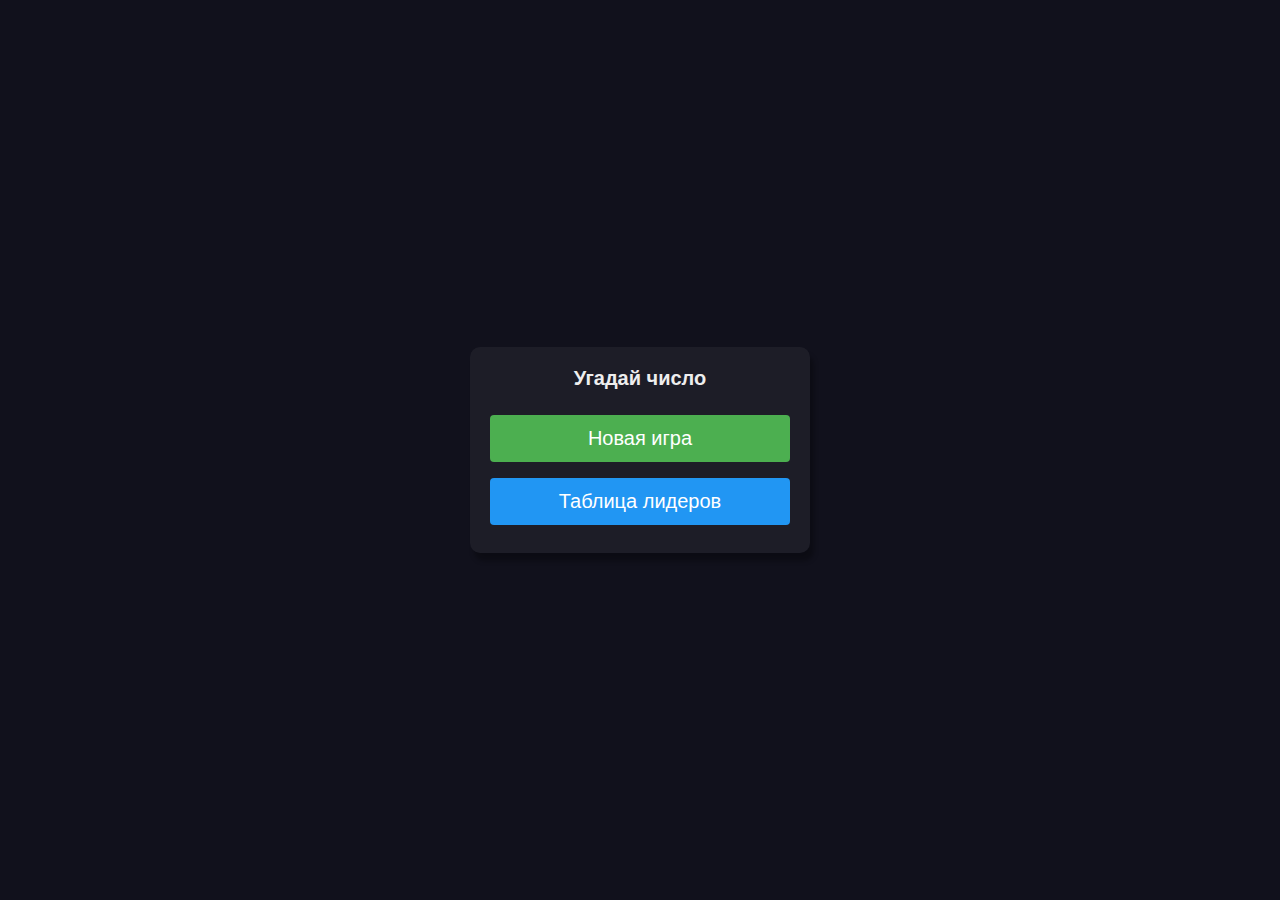
<file: index.html>
<!DOCTYPE html>
<html lang="ru">

<head>
    <meta charset="UTF-8">
    <meta name="viewport" content="width=device-width, initial-scale=1.0">
    <title>Угадай число</title>
    <link rel="stylesheet" href="css/index.css">
</head>

<body>
    <main>
        <section class="panel">
            <h2 class="ct">Угадай число</h2>
            <a href="difficulty.html">
                <button class="btn w100 lime">Новая игра</button>
            </a>
            <a href="leaderboard.html">
                <button class="btn w100 blue">Таблица лидеров</button>
            </a>
        </section>
    </main>
</body>

</html>
</file>
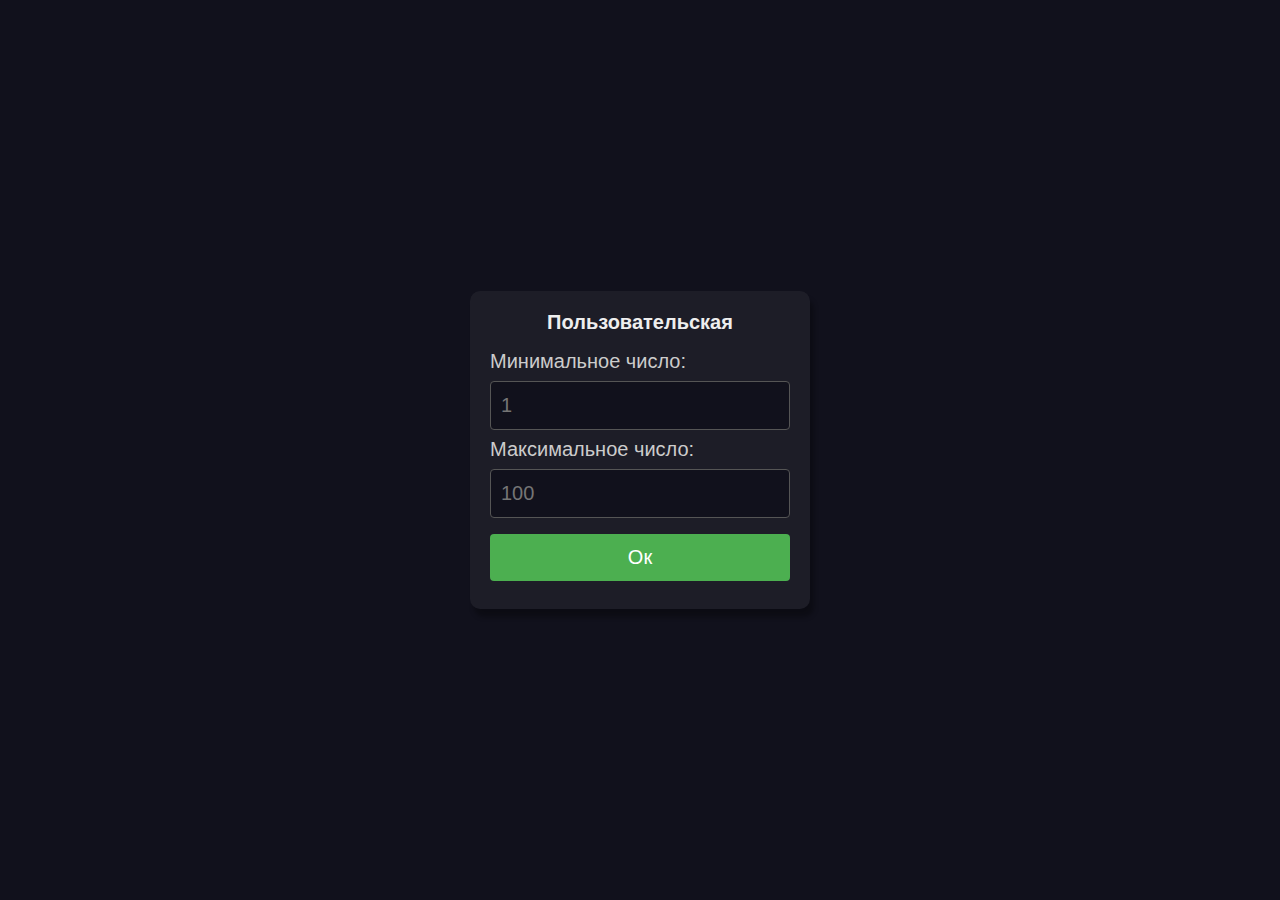
<file: advanced.html>
<!DOCTYPE html>
<html lang="en">

<head>
    <meta charset="UTF-8">
    <meta name="viewport" content="width=device-width, initial-scale=1.0">
    <title>Угадай число | Пользовательская сложность</title>
    <link rel="stylesheet" href="css/index.css">
</head>

<body>
    <main>
        <div class="panel">
            <h2 class="ct">Пользовательская</h2>
            <form id="settings" autocomplete="off" action="game.html">
                <label for="min">Минимальное число:</label>
                <input class="w100" type="number" name="min" id="min" placeholder="1" required>
                <label for="max">Максимальное число:</label>
                <input class="w100" type="number" name="max" id="max" placeholder="100" required>
                <input class="btn w100 lime" type="submit" value="Ок">
            </form>
        </div>
    </main>
    <div class="hiden dialog" id="alert">
        <div class="container">
            <div class="panel">
                <h2 class="ct">Ошибка!</h2>
                <p class="ct">Минимальное значение должно быть меньше максимального!</p>
                <button type="button" id="ok" class="btn lime w100">Ок</button>
            </div>
        </div>
    </div>
    <script src="js/difficulty.js"></script>
</body>

</html>
</file>
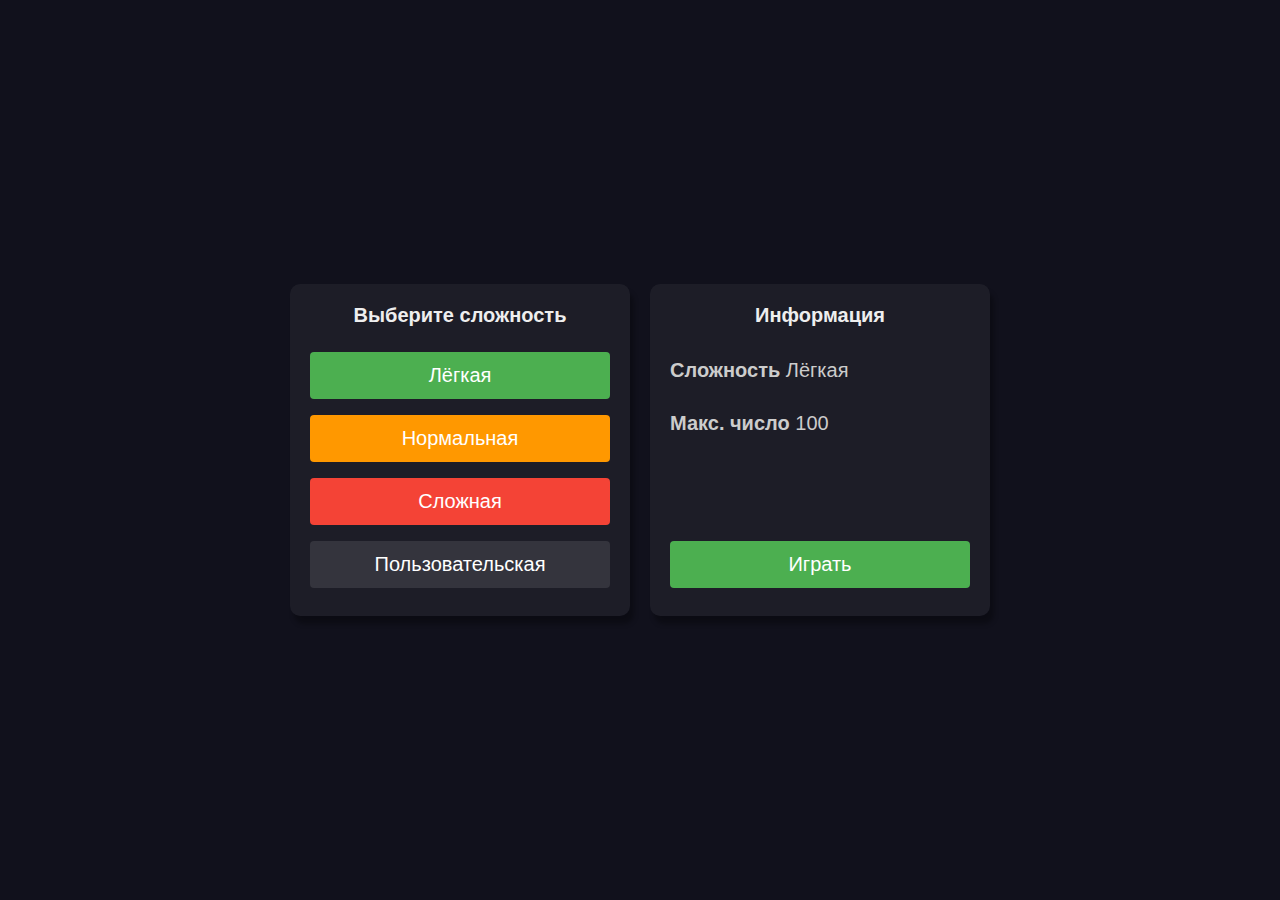
<file: difficulty.html>
<!DOCTYPE html>
<html lang="ru">

<head>
    <meta charset="UTF-8">
    <meta name="viewport" content="width=device-width, initial-scale=1.0">
    <title>Угадай число | Выбор сложности</title>
    <link rel="stylesheet" href="css/index.css">
</head>

<body>
    <main>
        <section class="panel">
            <h2 class="ct">Выберите сложность</h2>
            <form id="difficulty">
                <input type="submit" class="btn lime w100" id="easy" value="Лёгкая">
                <input type="submit" class="btn orange w100" id="normal" value="Нормальная">
                <input type="submit" class="btn red w100" id="hard" value="Сложная">
            </form>
            <a href="manual.html">
                <button type="button" class="btn w100" id="manual">Пользовательская</button>
            </a>
        </section>
        <section class="panel">
            <h2 class="ct">Информация</h2>
            <p>Сложность <span id="displayDifficulty">Лёгкая</span></p>
            <p>Макс. число <span id="max">100</span></p>
            <span class="filler"></span>
            <a href="game.html?max=100" id="play">
                <button type="button" class="btn w100 lime">Играть</button>
            </a>
        </section>
    </main>
    <script src="js/difficulty.js"></script>
</body>

</html>
</file>
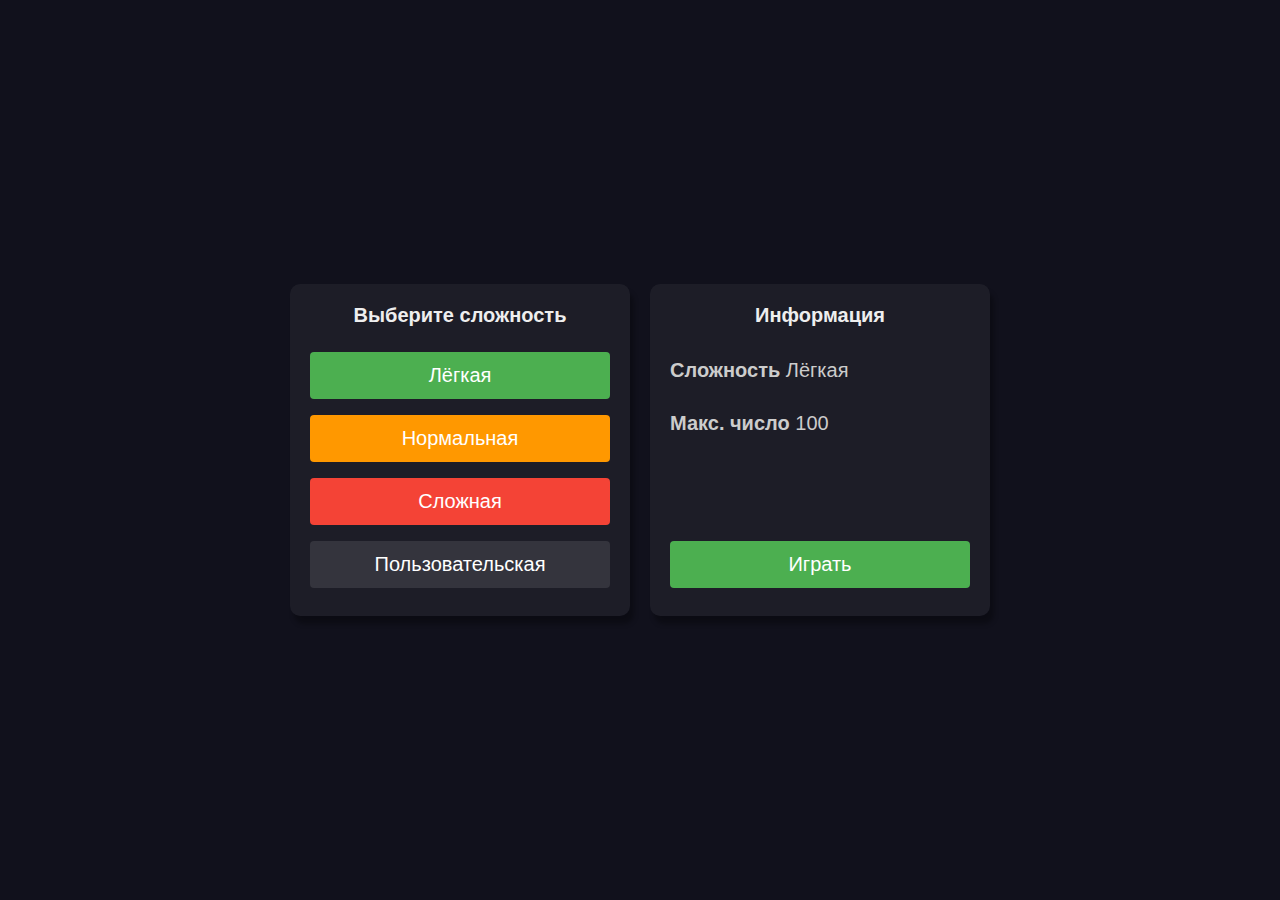
<file: game.html>
<!DOCTYPE html>
<html lang="ru">

<head>
    <meta charset="UTF-8">
    <meta name="viewport" content="width=device-width, initial-scale=1.0">
    <title>Document</title>
    <link rel="stylesheet" href="css/game.css">
</head>

<body>
    <main>
        <div class="panel left-panel">
            <div class="w100">
                <button class="btn blue w100" type="button" id="mainMenu">Главное меню</button>
            </div>
            <section class="top-left">
                <h2 class="ct">Угадай число</h2>
                <form id="game">
                    <span class="inline">
                        <input class="w100" id="inp" name="inp" type="number" placeholder="1">
                        <input class="btn w100 lime" type="submit" value="Ок">
                    </span>
                </form>
            </section>
            <section class="bottom-left">
                <h2 class="ct">Информация</h2>
                <p>Максимальное число <span id="max">100</span></p>
                <p>Время <span id="stopwatch">00:00:00</span></p>
                <p>Шаги <span id="steps">0</span></p>
            </section>
        </div>
        <div class="panel right-panel">
            <section class="right">
                <h2 class="ct">Журнал</h2>
                <div class="log">
                    <table class="w100">
                        <tbody id="log"></tbody>
                    </table>
                </div>
            </section>
        </div>
    </main>
    <div class="dialog hiden" id="confirm">
        <section class="dialog-panel">
            <h2 class="ct">Сохранить результат?</h2>
            <p>Вы набрали <span id="points">0</span> очков</p>
            <form id="save">
                <input class="w100" type="text" name="nick" id="nick" placeholder="Guess" maxlength="10">
                <input class="btn lime" id="yes" type="submit" value="Да">
                <input class="btn red" id="no" type="submit" value="Нет">
            </form>
        </section>
    </div>
    <div class="dialog hiden" id="confirmBack">
        <section class="dialog-panel">
            <h2 class="ct">Выйти из игры?</h2>
            <p>Прогресс будет потерян!</p>
            <form action="index.html" id="backForm">
                <span class="inline">
                    <input class="btn red" id="byes" type="submit" value="Да">
                    <input class="btn lime" id="bno" type="submit" value="Нет">
                </span>
            </form>
        </section>
    </div>
    <script src="js/game.js"></script>
</body>

</html>
</file>
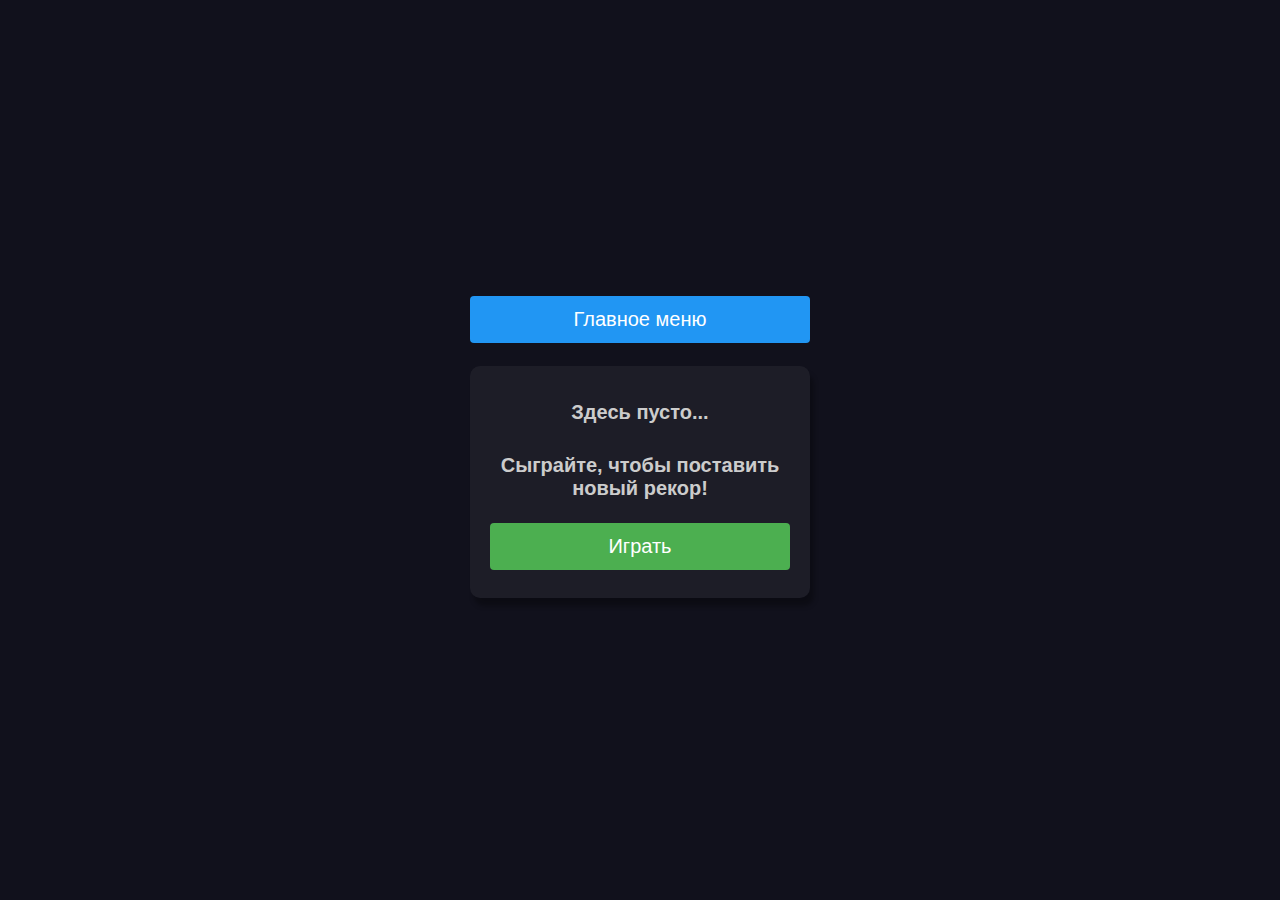
<file: leaderboard.html>
<!DOCTYPE html>
<html lang="ru">

<head>
    <meta charset="UTF-8">
    <meta name="viewport" content="width=device-width, initial-scale=1.0">
    <title>Угадай число | Таблица лидеров</title>
    <link rel="stylesheet" href="css/index.css">
</head>

<body>
    <main class="col">
        <div>
            <a href="index.html">
                <button class="btn blue w100" type="button">Главное меню</button>
            </a>
        </div>
        <section class="leaderboard panel" id="main">
            <h2 class="ct">Таблица лидеров</h2>
            <table class="w100">
                <thead>
                    <tr>
                        <th>Место</th>
                        <th>Ник</th>
                        <th>Очки</th>
                    </tr>
                </thead>
                <tbody id="leaderboard"></tbody>
            </table>
        </section>
        <section class="panel hiden" id="empty">
            <p class="ct">Здесь пусто...</p>
            <p class="ct">Сыграйте, чтобы поставить новый рекор!</p>
            <a href="difficulty.html">
                <button type="button" class="btn w100 lime">Играть</button>
            </a>
        </section>
    </main>
    <script src="js/leaderboard.js"></script>
</body>

</html>
</file>
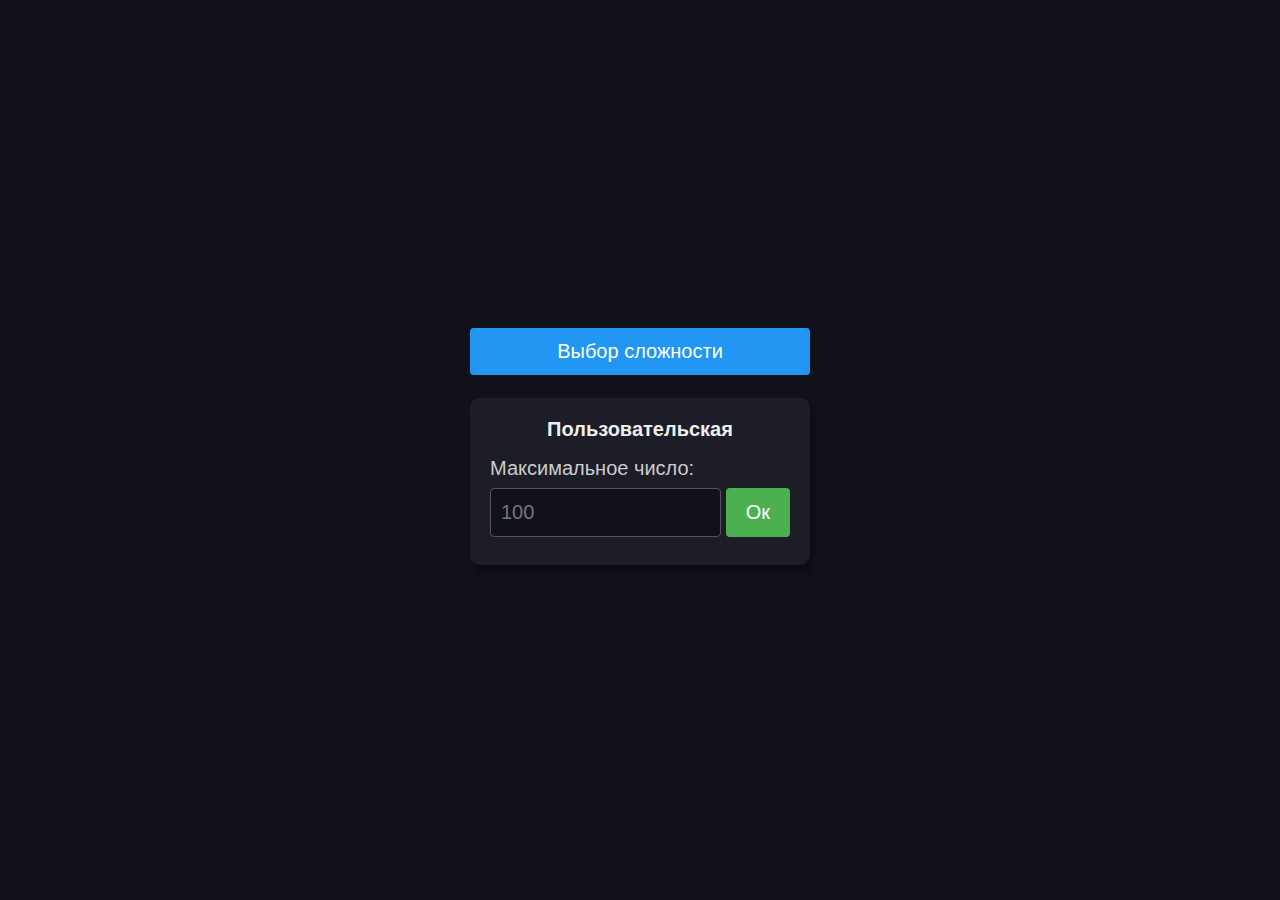
<file: manual.html>
<!DOCTYPE html>
<html lang="ru">

<head>
    <meta charset="UTF-8">
    <meta name="viewport" content="width=device-width, initial-scale=1.0">
    <title>Угадай число | Пользовательская сложность</title>
    <link rel="stylesheet" href="css/index.css">
</head>

<body>
    <main class="col">
        <div>
            <a href="difficulty.html">
                <button class="btn blue w100" type="button">Выбор сложности</button>
            </a>
        </div>
        <section class="panel">
            <h2 class="ct">Пользовательская</h2>
            <form id="settings" autocomplete="off" action="game.html">
                <label for="max">Максимальное число:</label>
                <span class="inline">
                    <input class="ii" type="number" name="max" id="max" placeholder="100" required>
                    <input class="btn lime" type="submit" value="Ок">
                </span>
            </form>
        </section>
    </main>
    <div class="hiden dialog" id="alert">
        <div class="container">
            <section class="panel">
                <h2 class="ct">Ошибка!</h2>
                <p class="ct">Минимальное значение должно быть меньше максимального!</p>
                <button type="button" id="ok" class="btn lime w100">Ок</button>
            </section>
        </div>
    </div>
    <script src="js/manual.js"></script>
</body>

</html>
</file>
<file: css/index.css>
* {
    color: #cccccc;
    font-family: Arial, sans-serif;
    font-size: 20px;
    transition: all 1s;
}

/* Remove arrows for number input */
input[type="number"]::-webkit-outer-spin-button,
input[type="number"]::-webkit-inner-spin-button {
    -webkit-appearance: none;
}

input[type='number'],
input[type="number"]:hover,
input[type="number"]:focus {
    appearance: none;
    -moz-appearance: textfield;
}

/* Remove scroll bar */
::-webkit-scrollbar {
    display: none;
}

body,
.container {
    margin: 0;
    padding: 0;
    display: flex;
    justify-content: center;
    align-items: center;
    min-height: 100vh;
    background-color: #11111C;
}

main {
    display: flex;
    gap: 0 20px;
    flex-wrap: wrap;
    justify-content: center;
}

.col {
    flex-direction: column;
}

.w100 {
    width: 100%;
}

.panel {
    display: flex;
    flex-direction: column;
    background-color: rgba(255, 255, 255, 0.05);
    border-radius: 10px;
    padding: 20px;
    margin: 15px 0;
    width: 300px;
    box-shadow: 4px 8px 5px rgba(0, 0, 0, 0.3);
}

p {
    margin: 15px 0;
    font-weight: bold;
}

p span {
    font-weight: normal;
}

h2 {
    color: #eeeeee;
    margin-top: 0;
}

input[type="number"] {
    padding: 12px 10px;
    margin: 8px 0;
    display: inline-block;
    border: 1px solid #555;
    border-radius: 4px;
    box-sizing: border-box;
    background-color: #11111C;
    transition: all 0.3s;
    outline: none;
    min-width: 0px;
}

input:focus {
    border-color: #0b7dda;
}

.inline {
    display: flex;
    flex-direction: row;
    gap: 5px;
}

.btn {
    background-color: rgba(255, 255, 255, 0.1);
    color: #ffffff;
    padding: 12px 20px;
    margin: 8px 0;
    border: none;
    border-radius: 4px;
    cursor: pointer;
    transition: all 0.3s;
}

.btn:hover {
    background-color: rgba(255, 255, 255, 0.05);
    box-shadow: 2px 4px 5px rgba(0, 0, 0, 0.3);
}

.lime {
    background-color: #4CAF50;
}

.lime:hover {
    background-color: #45a049;
}

.blue {
    background-color: #2196f3;
}

.blue:hover {
    background-color: #0b7dda;
}

.orange {
    background-color: #ff9800;
}

.orange:hover {
    background: #e68a00;
}

.red {
    background-color: #f44336;
}

.red:hover {
    background: #da190b;
}

.ct {
    text-align: center;
}

.dialog {
    position: absolute;
    top: 0;
    left: 0;
    margin: 0;
    padding: 0;
    min-width: 100vw;
    min-height: 100vh;
    z-index: 100;

}

.dialog .container {
    background-color: rgba(0, 0, 0, 0.7);
}

.dialog .container .panel {
    background-color: #11111C;
}

.hiden {
    display: none;
}

.leaderboard {
    min-width: 300px;
    width: auto;
}

table {
    max-width: 300px;
    border: #0b7dda;
    border-collapse: collapse;
}

thead tr th {
    text-align: center;
}

thead tr th:nth-child(2) {
    width: 90%;
}

tbody tr th {
    padding: 7px 0px;
    border-top: 2px solid rgba(255, 255, 255, 0.2);
}

.filler {
    flex-grow: 1;
}

#log {
    flex-grow: 1;
    border: 1px solid #555;
    background-color: #11111C;
    border-radius: 5px;
    margin-top: 10px;
    padding: 10px;
    overflow-y: auto;
    max-height: 200px;
    scrollbar-width: none;
}
</file>
<file: css/game.css>
* {
    margin: 0;
    padding: 0;
    box-sizing: border-box;
    color: #cccccc;
    font-family: Arial, sans-serif;
    font-size: 20px;
    transition: all 1s;
}

/* Remove arrows for number input */
input[type="number"]::-webkit-outer-spin-button,
input[type="number"]::-webkit-inner-spin-button {
    -webkit-appearance: none;
}

input[type='number'],
input[type="number"]:hover,
input[type="number"]:focus {
    appearance: none;
    -moz-appearance: textfield;
}

/* Remove scroll bar */
::-webkit-scrollbar {
    display: none;
}

body {
    display: flex;
    justify-content: center;
    align-items: center;
    height: 100vh;
    background-color: #11111C;
}

main {
    display: flex;
    justify-content: center;
    align-items: center;
    gap: 0 20px;
    padding: 20px;
    align-items: flex-start;
}

@media screen and (max-width: 700px) {
    main {
        flex-direction: column;
        gap: 20px;
    }
}

p {
    margin: 3px 0;
    font-weight: bold;
}

p span {
    font-weight: normal;
}

.panel {
    display: flex;
    width: 300px;
    overflow: hidden;
    justify-content: flex-start;
    align-items: flex-start;
    height: calc(100vh - 40px);
}

.left-panel {
    flex-direction: column;
    gap: 20px;
}

.top-left,
.bottom-left,
.right {
    display: flex;
    flex-direction: column;
    background-color: rgba(255, 255, 255, 0.05);
    border-radius: 10px;
    padding: 20px;
    width: 300px;
    box-shadow: 4px 8px 5px rgba(0, 0, 0, 0.3);
    gap: 20px;
}

.right {
    height: calc(100vh - 40px);
}

h2 {
    color: #eeeeee;
    margin-top: 0;
}

.w100 {
    width: 100%;
}

input {
    padding: 12px 10px;
    margin: 8px 0;
    display: inline-block;
    border: 1px solid #555;
    border-radius: 4px;
    box-sizing: border-box;
    background-color: #11111C;
    transition: all 0.3s;
    outline: none;
}

input[type="number"] {
    min-width: 0px;
}

input:focus {
    border-color: #0b7dda;
}

.inline {
    display: flex;
    flex-direction: row;
    gap: 5px;
}

.btn {
    background-color: rgba(255, 255, 255, 0.1);
    color: #ffffff;
    padding: 12px 20px;
    margin: 8px 0;
    border: none;
    border-radius: 4px;
    cursor: pointer;
    transition: all 0.3s;
    flex: 1;
}

.btn:hover {
    background-color: rgba(255, 255, 255, 0.05);
    box-shadow: 2px 4px 5px rgba(0, 0, 0, 0.3);
}

.lime {
    background-color: #4CAF50;
}

.lime:hover {
    background-color: #45a049;
}

.blue {
    background-color: #2196f3;
}

.blue:hover {
    background-color: #0b7dda;
}

.orange {
    background-color: #ff9800;
}

.orange:hover {
    background: #e68a00;
}

.red {
    background-color: #f44336;
}

.red:hover {
    background: #da190b;
}

.ct {
    text-align: center;
}

.log {
    flex-grow: 1;
    border: 1px solid #555;
    background-color: #11111C;
    border-radius: 5px;
    margin-top: 10px;
    padding: 10px;
    overflow-y: auto;
    scrollbar-width: none;
}

.dialog {
    display: flex;
    justify-content: center;
    align-items: center;
    position: absolute;
    top: 0;
    left: 0;
    margin: 0;
    padding: 0;
    min-width: 100vw;
    min-height: 100vh;
    z-index: 100;
    background-color: rgba(0, 0, 0, 0.7)
}

.dialog-panel {
    display: flex;
    flex-direction: column;
    border-radius: 10px;
    padding: 20px;
    margin: 15px 0;
    gap: 10px;
    width: 300px;
    background-color: #11111C;
    box-shadow: 4px 8px 5px rgba(0, 0, 0, 0.3);
}

.hiden {
    display: none;
}

table {
    max-width: 300px;
    border: #0b7dda;
    border-collapse: collapse;
}

tbody tr th {
    padding: 5px;
    text-align: left;
}

tbody tr th:nth-child(1) {
    text-align: right;
}

tbody tr th:nth-child(2) {
    width: 90%;
}
</file>
